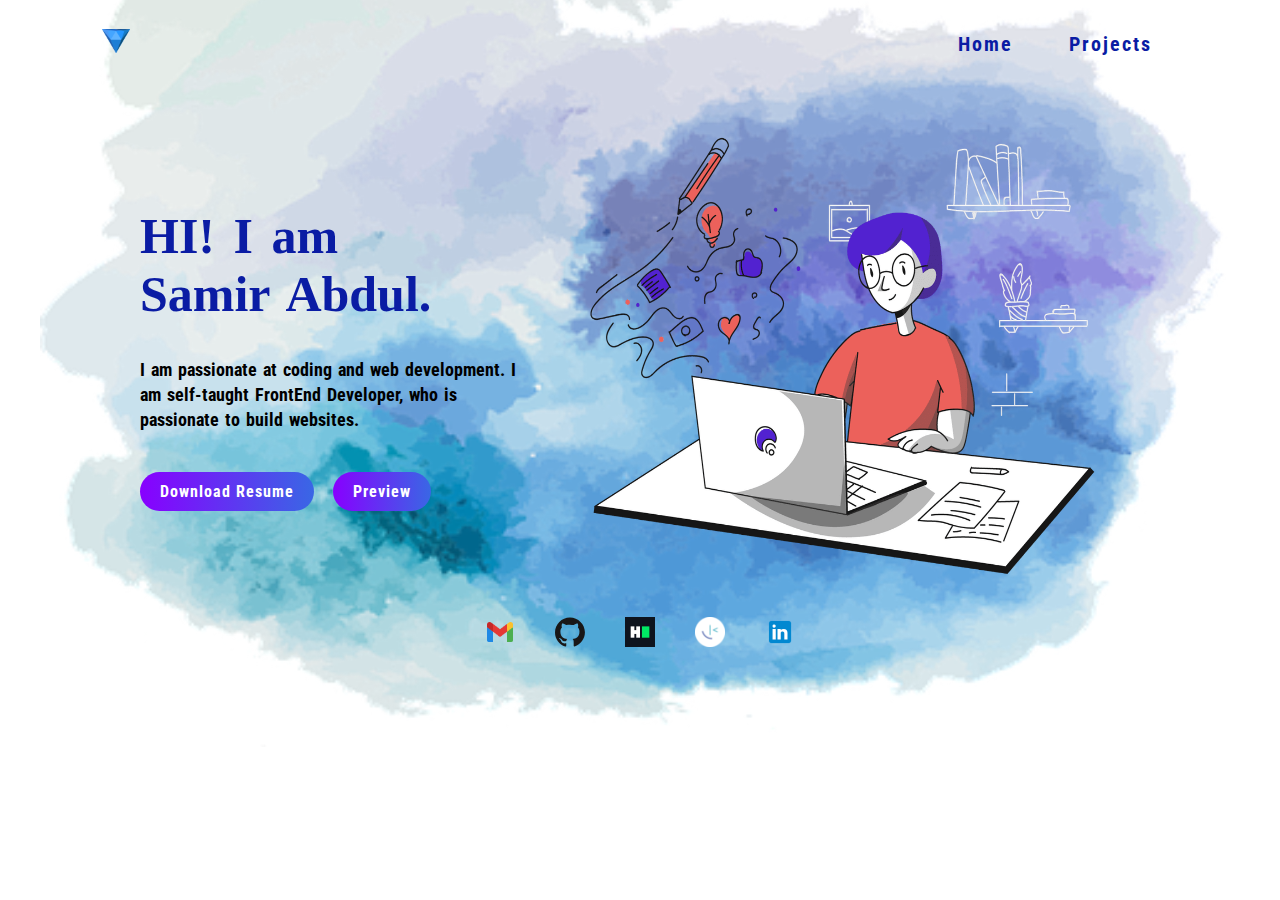
<file: index.html>
<!DOCTYPE html>
<html lang="en">
<head>
    <meta charset="UTF-8">
    <meta http-equiv="X-UA-Compatible" content="IE=edge">
    <meta name="viewport" content="width=device-width, initial-scale=1.0">
    <link rel="icon" type="image/png" sizes="32x32" href="images/logo.png">
    <link rel="preconnect" href="https://fonts.googleapis.com">
    <link rel="preconnect" href="https://fonts.gstatic.com" crossorigin>
    <link href="https://fonts.googleapis.com/css2?family=Permanent+Marker&family=Roboto+Condensed&display=swap"
        rel="stylesheet">
    <title>Samir1911 | Home</title>
    <link rel="stylesheet" href="styles.css">
    <style>
        body{
            padding:0;
            margin:0;
            box-sizing: border-box;
            background-image: url(images/bg1.webp);
            background-repeat: no-repeat;
            background-size: 1200px;
            background-position: center;
            font-family: 'Roboto Condensed', sans-serif;
            font-weight:700;
        }
        #intro{
            width:100%;
            height:500px;
            display:flex;
            justify-content:center;
            align-items:center;
            padding:50px;
            box-sizing: border-box;
        }
        #intro img{
            width:600px;
            height:500px;
        }
        #intro >div{
            width:400px;
        }
        h1{
            font-size:50px;
            color:hsl(233, 89%, 34%);
            font-family: 'Permanent Marker', cursive;
            word-spacing: 6px;
        }
        #intro a{
            background:linear-gradient(to right,rgb(136, 0, 255),rgb(57, 103, 229));
            padding:10px 20px;
            border-radius: 25px;
            border-width:0px;
            color:white;
            letter-spacing: 1px;
            margin-right:15px;
        }
        #intro p{
            margin-bottom:50px;
            word-spacing:2px;
            font-size:18px;
            line-height: 25px;
        }
        footer {
            display:flex;
            justify-content:center;
            align-items:center;
            margin-top:30px;
        }
        footer img{
            width:30px;
            height:30px;
            margin:0 20px;
        }
        
        #preview{
            width:100%;
            position:absolute;
            display:none;
            place-items:center;
            height:100vh;
            backdrop-filter: blur(5px);
        }
        #close{
            width:30px;
            height:30px;
            background:white;
            padding:7px;
            box-sizing: border-box;
            position: absolute;
        }
        #res_img{
            height:650px;
        }
        #preview div{
            display:flex;
            flex-direction: column;
            /* justify-content: flex-end; */
            align-items: flex-end;
        }
        
        @media(max-width:1100px){
            #intro img{
                width:500px;
                height:400px;
            }
        }
        @media(max-width:990px){
            #intro img{
                width:350px;
                height:300px;
            }
            #intro >div{
                width:350px;
            }
            h1{
                font-size:40px;
            }
            #intro p{
                width:350px;
            }
            #intro,footer{
                margin-top:-30px;
            }
        }
        @media(max-width:750px){
            #intro{
                flex-direction:column-reverse;
                height:fit-content;
                text-align:center;
                padding-top:0px;
            }
            main{
                height:600px;
            }
            #intro,h1,p,#intro a{
                margin-top:-15px;
            }
            #intro a{
                margin-top:0px;
            }
            footer{
                margin: -5px 0 10px 0;
            }
        }
        
        @media(max-width:425px){
            #res_img{
                width:100%;
                height:550px;
            }
        }
    </style>
</head>
<body>
    <div id="preview">
        <div>
            <img id="close" src="images/close.svg" alt="close">
            <img id="res_img" src="images/resume.png" alt="preview-resume">
        </div>
    </div>
    <header>
        <a href="index.html"><img src="images/logo.png" alt="Logo"></a>
        <div>
            <a href="index.html">Home</a>
            <a href="projects.html">Projects</a>
        </div>
    </header>
    <main>
        
        <div id="intro" >
            <div>
                <h1>HI! I am <br> Samir Abdul.</h1>
                <p>I am passionate at coding and web development. I am self-taught FrontEnd Developer, who is passionate to build websites.</p>
                <a href="Samir Abdul Resume.pdf" download="Samir Abdul Resume.pdf">Download Resume</a>
                <a id="pre_btn" href="#"> Preview </a>
            </div> 
            <img src="images/person.png" alt="Person">
        </div>
    </main>
    <footer>
        <a target="blank" href="mailto: samirabdul450@gmail.com"><img src="images/mail.png" alt="mail"></a>
        <a target="blank" href="https://github.com/Samir1911"><img src="images/github.svg" alt="github"></a>
        <a target="blank" href="https://www.hackerrank.com/Samir1911"><img src="images/Hackerrank.png" alt="HackerRank"></a>
        <a target="blank" href="https://www.frontendmentor.io/profile/Samir1911"><img src="images/favicon-32x32.png" alt="Frontendmentor.io"></a>
        <a target="blank" href="https://in.linkedin.com/in/samir-abdul-612291215/"><img src="images/li.png" alt="Linkedin"></a>
    </footer>
    <script>
        var close=document.querySelector("#close");
        var prev=document.querySelector("#preview");
        var Pre_btn=document.querySelector("#pre_btn");
        close.addEventListener("click",function(){
            prev.style.display="none";
        })
        Pre_btn.addEventListener("click",function(){
            prev.style.display="grid";
        })
    </script>
</body>
</html>
</file>
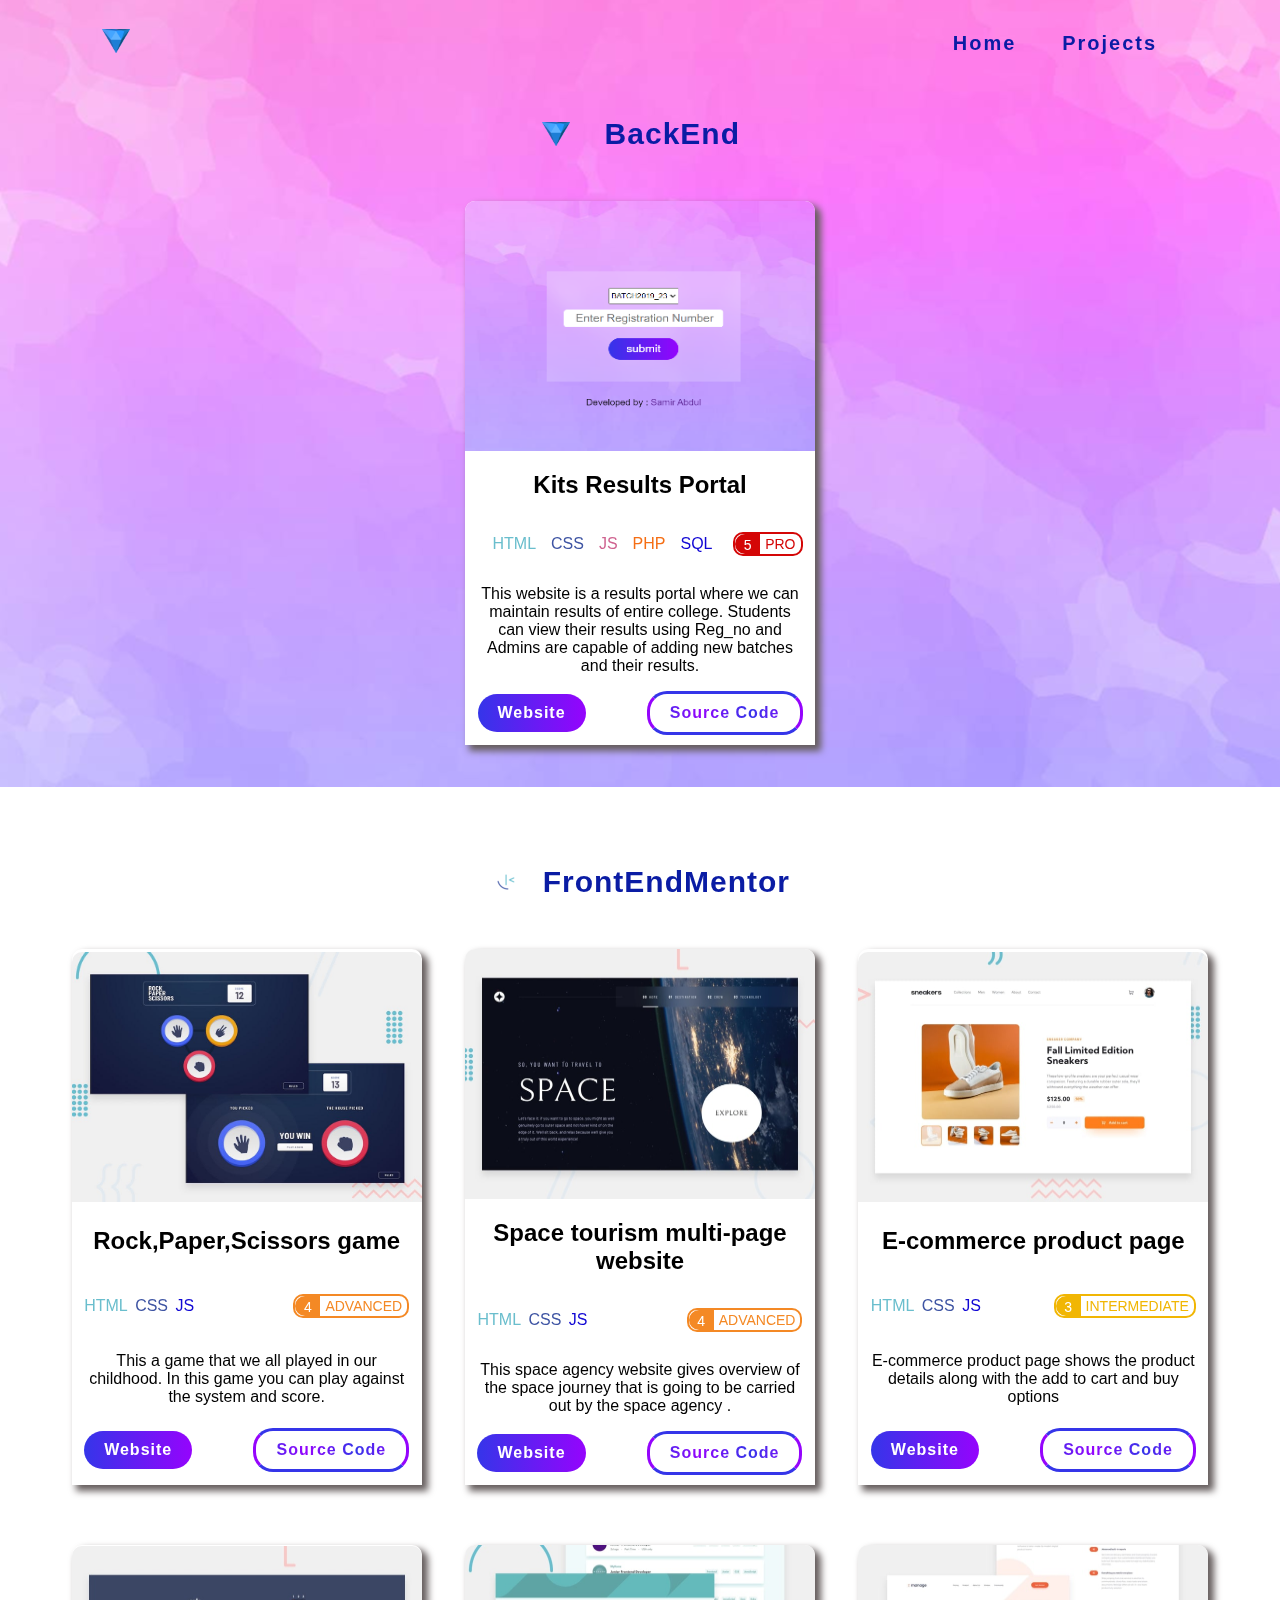
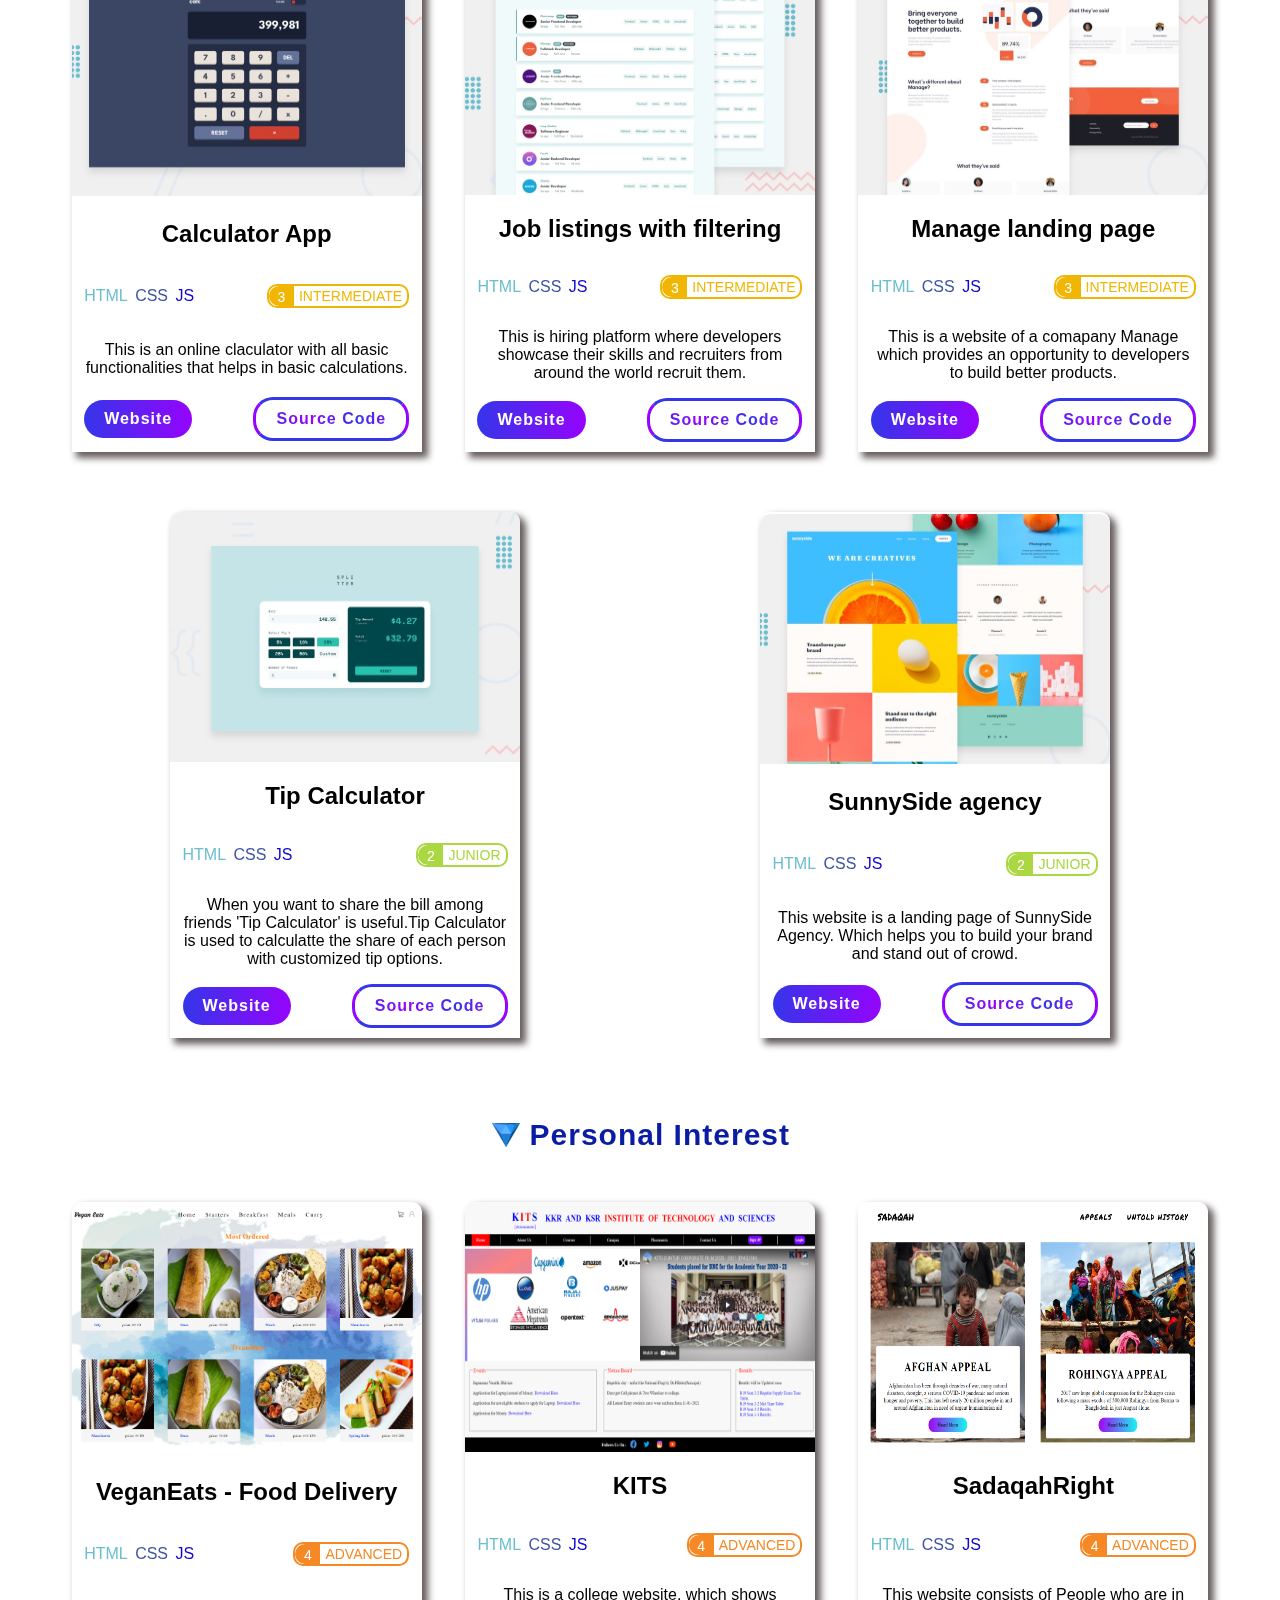
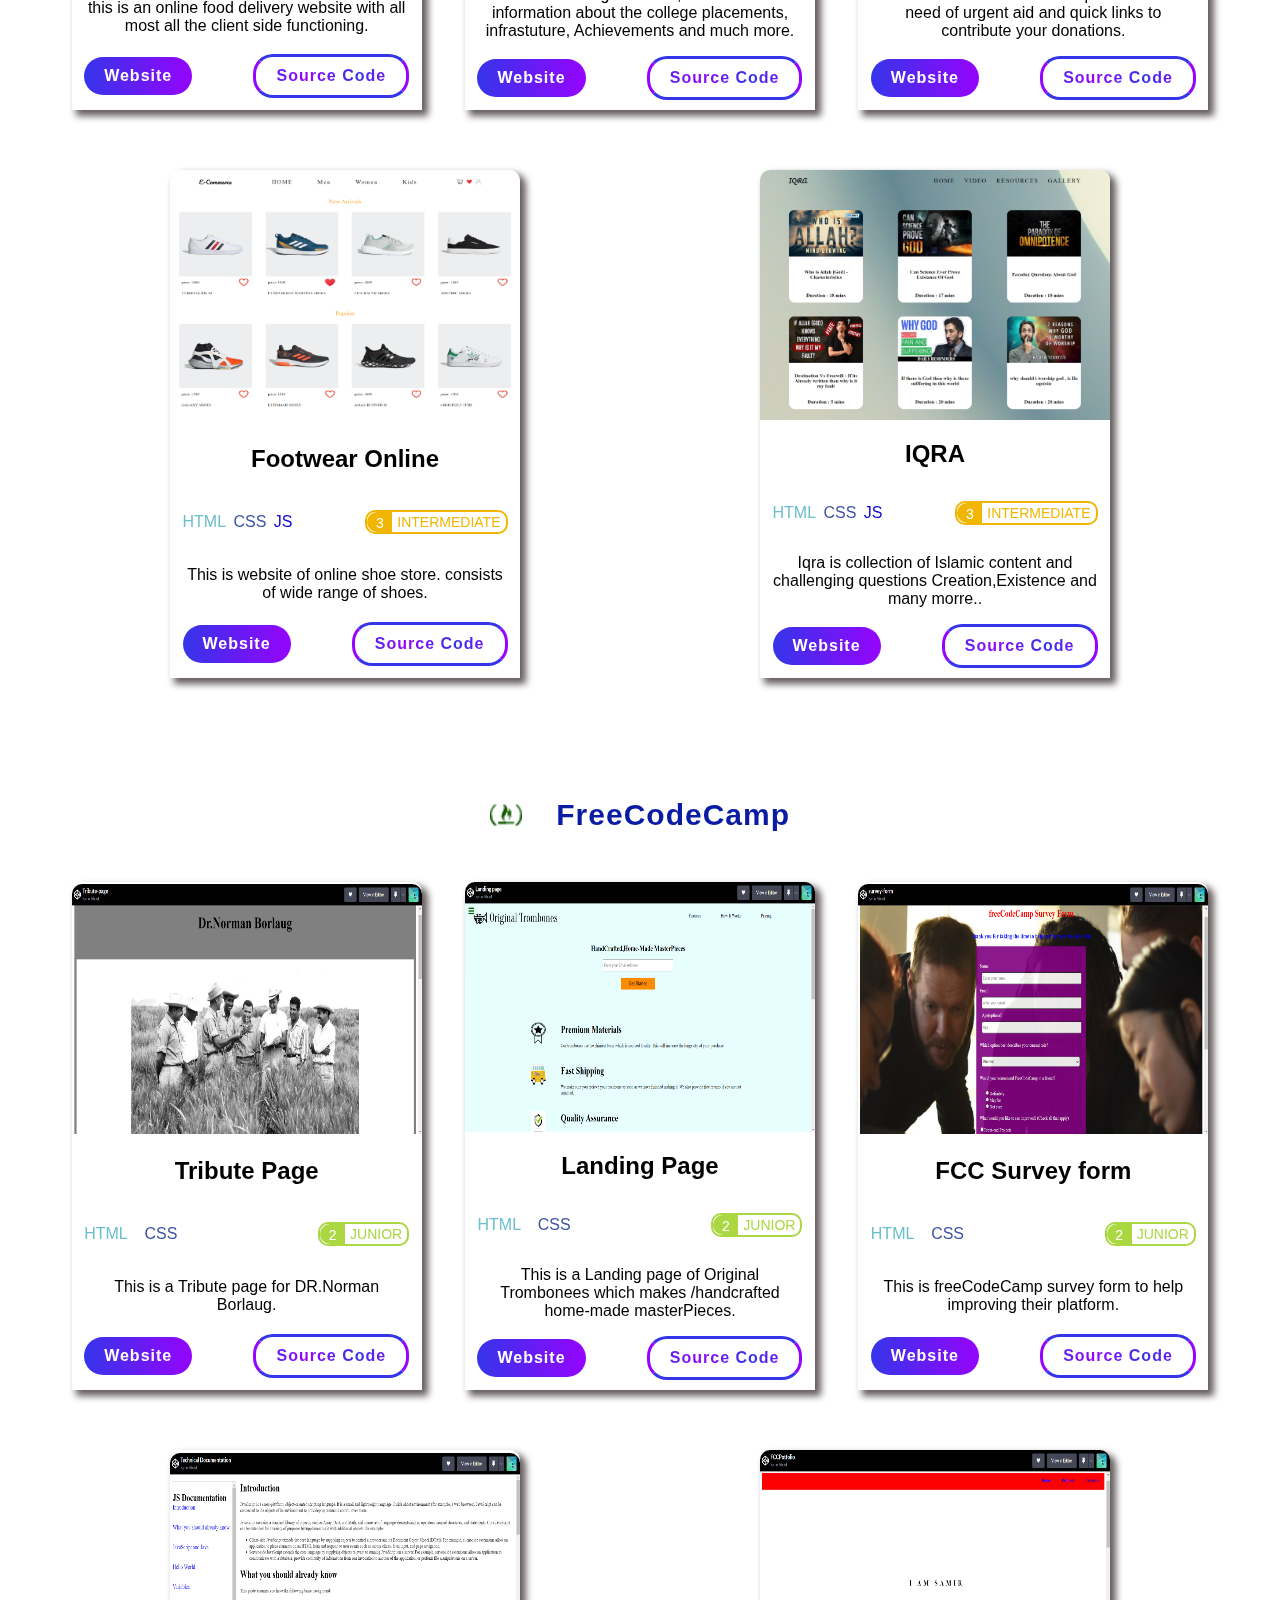
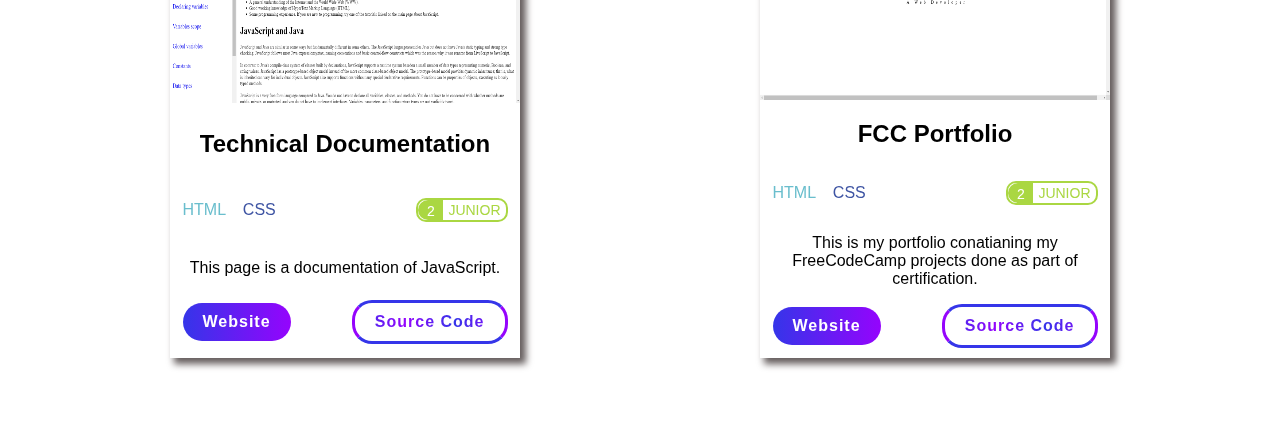
<file: projects.html>
<!DOCTYPE html>
<html lang="en">
<head>
    <meta charset="UTF-8">
    <meta http-equiv="X-UA-Compatible" content="IE=edge">
    <meta name="viewport" content="width=device-width, initial-scale=1.0">
    <link rel="icon" type="image/png" sizes="32x32" href="images/logo.png">
    <link rel="preconnect" href="https://fonts.googleapis.com">
    <link rel="preconnect" href="https://fonts.gstatic.com" crossorigin>
    <link href="https://fonts.googleapis.com/css2?family=Permanent+Marker&family=Roboto+Condensed&display=swap">
    <title>Samir1911 | Projects</title>
    <link rel="stylesheet" href="styles.css">
</head>
<body>
    <header>
        <a href="index.html"><img src="images/logo.png" alt="Logo"></a>
        <div>
            <a href="index.html">Home</a>
            <a href="Projects.html">Projects</a>
        </div>
    </header>
    <div id="fix"></div>

    <main>
        <fieldset id="backend">
            <legend><img src="images/logo.png" alt="backend">BackEnd</legend>
        </fieldset>
        <fieldset id="fem">
            <legend><img src="images/favicon-32x32.png" alt="FEM.io">FrontEndMentor</legend>    
        </fieldset>
        <fieldset id="pers">
            <legend><img src="images/logo.png" alt="personal">Personal Interest</legend>
        </fieldset>
        <fieldset id="FCC">
            <legend><img src="images/fcc.png" alt="fcc">FreeCodeCamp</legend>
        </fieldset>
    </main>
    <script src="app.js"></script>
</body>
</html>
</file>
<file: styles.css>
body{
    padding: 0;
    margin:0;
    box-sizing:border-box;
    font-family: Barlow, sans-serif;
}
#fix{
    position:fixed;
    width:100%;
    height:800px;
    background-image: url(images/bg1.jpg);
    background-repeat: no-repeat;
    background-position: center;
    margin-top:-100px;
    z-index:-2;
}
header{
    display:flex;
    justify-content:space-between;
    padding:25px 100px;
    align-items:center;
    font-family: 'Roboto Condensed', sans-serif;
    font-weight: 700;
}
header div{
    display:flex;
    justify-content:space-around;
    width:250px;
}
a{
    text-decoration: none;
    color: hsl(233, 89%, 34%);
}
header a{
    letter-spacing: 2px;
    font-size:20px;
}
main{
    width:100%;
}
fieldset{
    border-width: 0;
    width:100%;
    padding:20px 50px;
    box-sizing: border-box;
    display:flex;
    justify-content: space-around;
    flex-wrap:wrap;
    margin:30px 0;
}
legend{
    display:flex;
    align-items:center;
    justify-content: space-between;
    width:300px;
    font-size: 30px;
    letter-spacing: 1px;
    font-family: 'Roboto Condensed', sans-serif;
    font-weight: 700;
    text-align:center;
            color: hsl(233, 89%, 34%);
}
#backend legend{
    width:200px;
}
legend img,header img{
    width:32px;
    height:32px;
}
fieldset:last-child,fieldset:nth-child(2){margin-top:70px;}
/* Project Card */
.project{
    text-align:center;
    width:350px;
    display:grid;
    place-items:center;
    background:white;
    padding-bottom:10px;
    box-shadow: 5px 5px 7px 1px rgb(101, 93, 93);
    z-index:3;
    margin:30px 10px;
    border-radius:10px 10px 0 0;
}
.project img{
    width:350px;
    height:250px;
    border-radius:10px 10px 0 0;
}
.project >*{
    width:325px;
}
.level,.languages,.category,.code{
    display:flex;
    justify-content:space-between;
    align-items:center;
}
#backend .languages{
    width:250px;
    justify-content: space-evenly;
}
.languages{
    width:110px;
    font-style:bold;
    font-size:1rem;
}
.languages p:first-child{color:rgb(106, 190, 205);}
.languages p:nth-child(2){color:rgb(62, 84, 163);}
.languages p:nth-child(3){color:rgb(207, 99, 144);}
.languages p:nth-child(4) {color: rgb(245, 110, 20);}
.languages p:last-child {color: rgb(16, 6, 212);}
.category {border-style:solid;border-radius:10px;border-width:2px;height:20px;font-size:14px;}
.category p{padding:0 5px;}
.category p:first-child{height:100%;padding-top:3px;box-sizing: border-box;text-align:center;width:25px;border-top-left-radius:10px;border-bottom-left-radius: 10px;}
.code a{
    letter-spacing: 1px;
    background:linear-gradient(to right,rgb(53, 53, 233),rgb(149, 4, 253));
    padding:10px 20px;
    border-radius:20px;
    color:white;
    font-weight:bold;
}
.code a:last-child{
    background: linear-gradient(to right, rgb(53, 53, 233), rgb(149, 4, 253),rgb(53, 53, 233),
        rgb(149, 4, 253));border-style:solid;
    border-color:rgb(53, 53, 233) rgb(149, 4, 253) rgb(53, 53, 233) rgb(149, 4, 253);
    -webkit-background-clip: text;
    -webkit-text-fill-color: transparent;
    font-weight:800;
}


@media(max-width:650px){
    header{
      padding:25px;
    }
    header img {
        width: 30px;
        height: 30px;
    }
}
@media(max-width:475px){
    fieldset{
        padding:0;
        margin:10px 0;
    }
    .project{
        width:350px;
        margin: 20px 0;
    }
    .project >*{
        width:310px
    }
}
</file>
